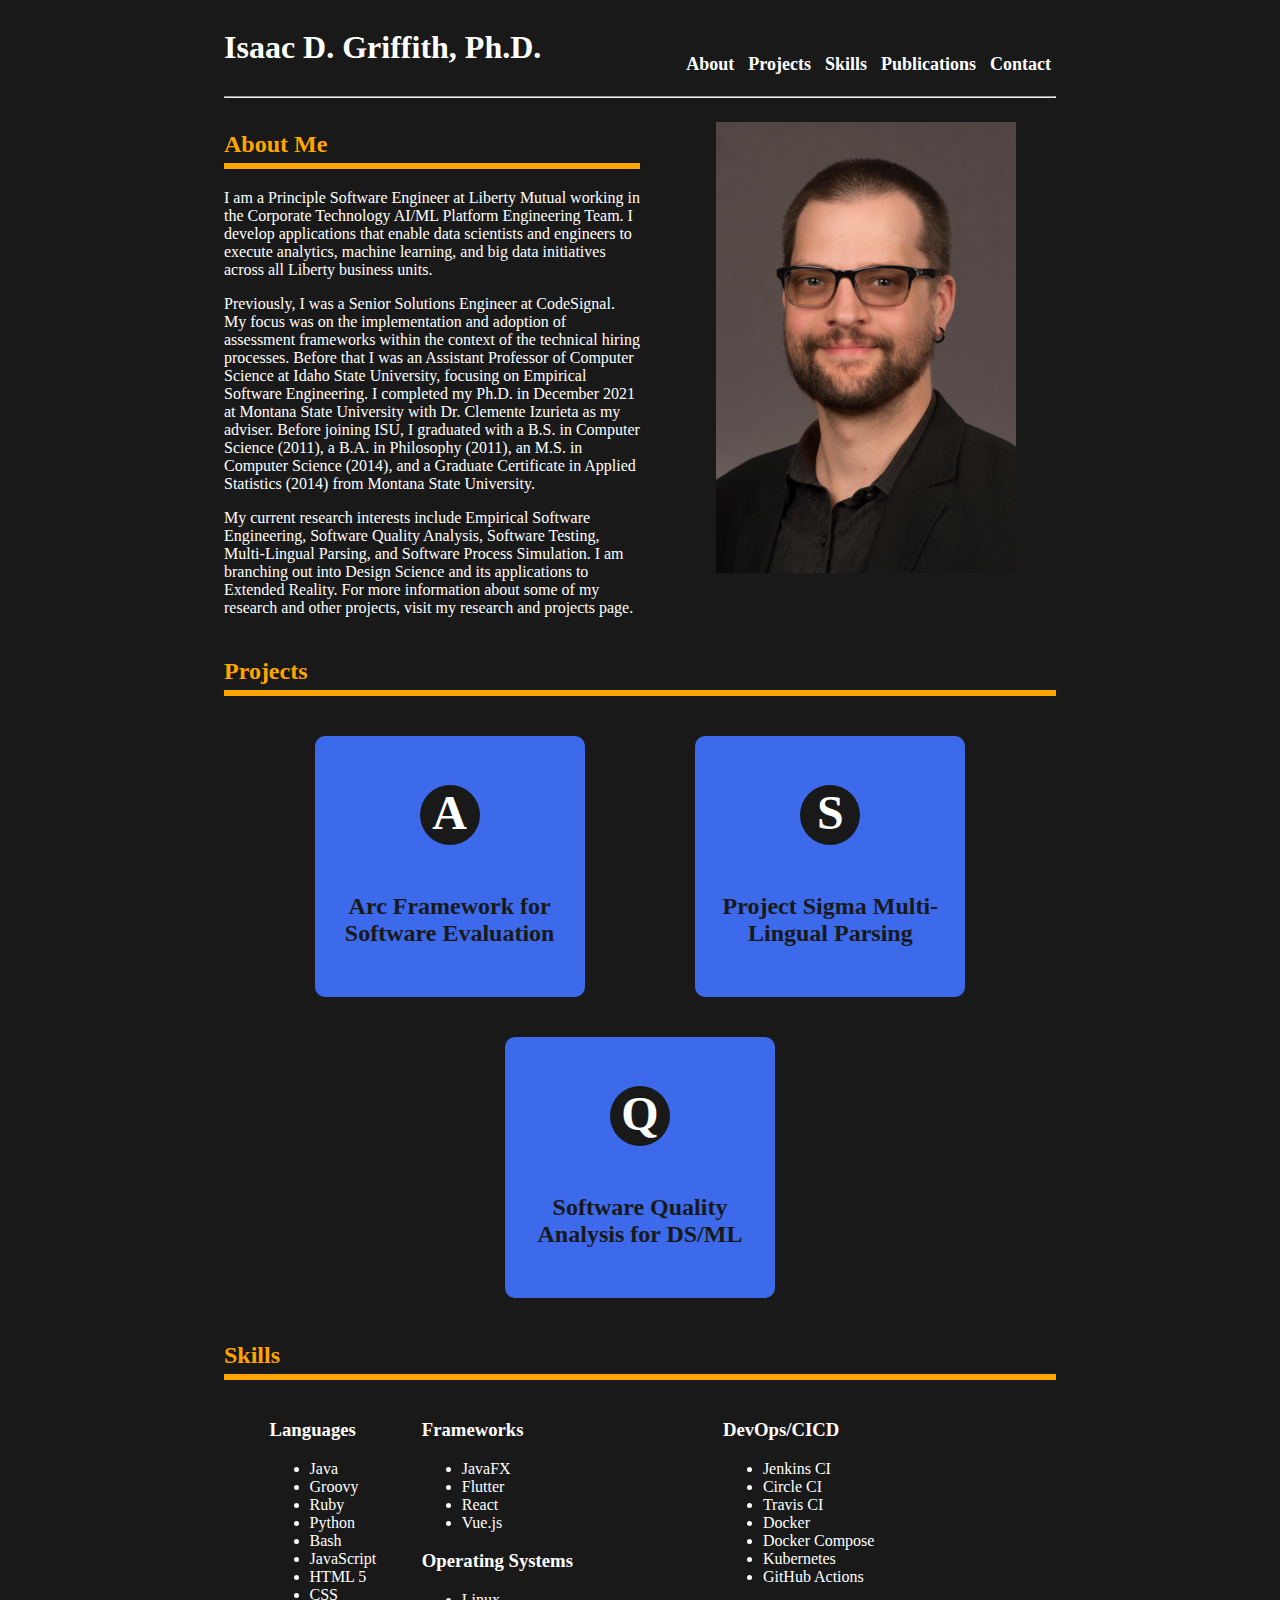
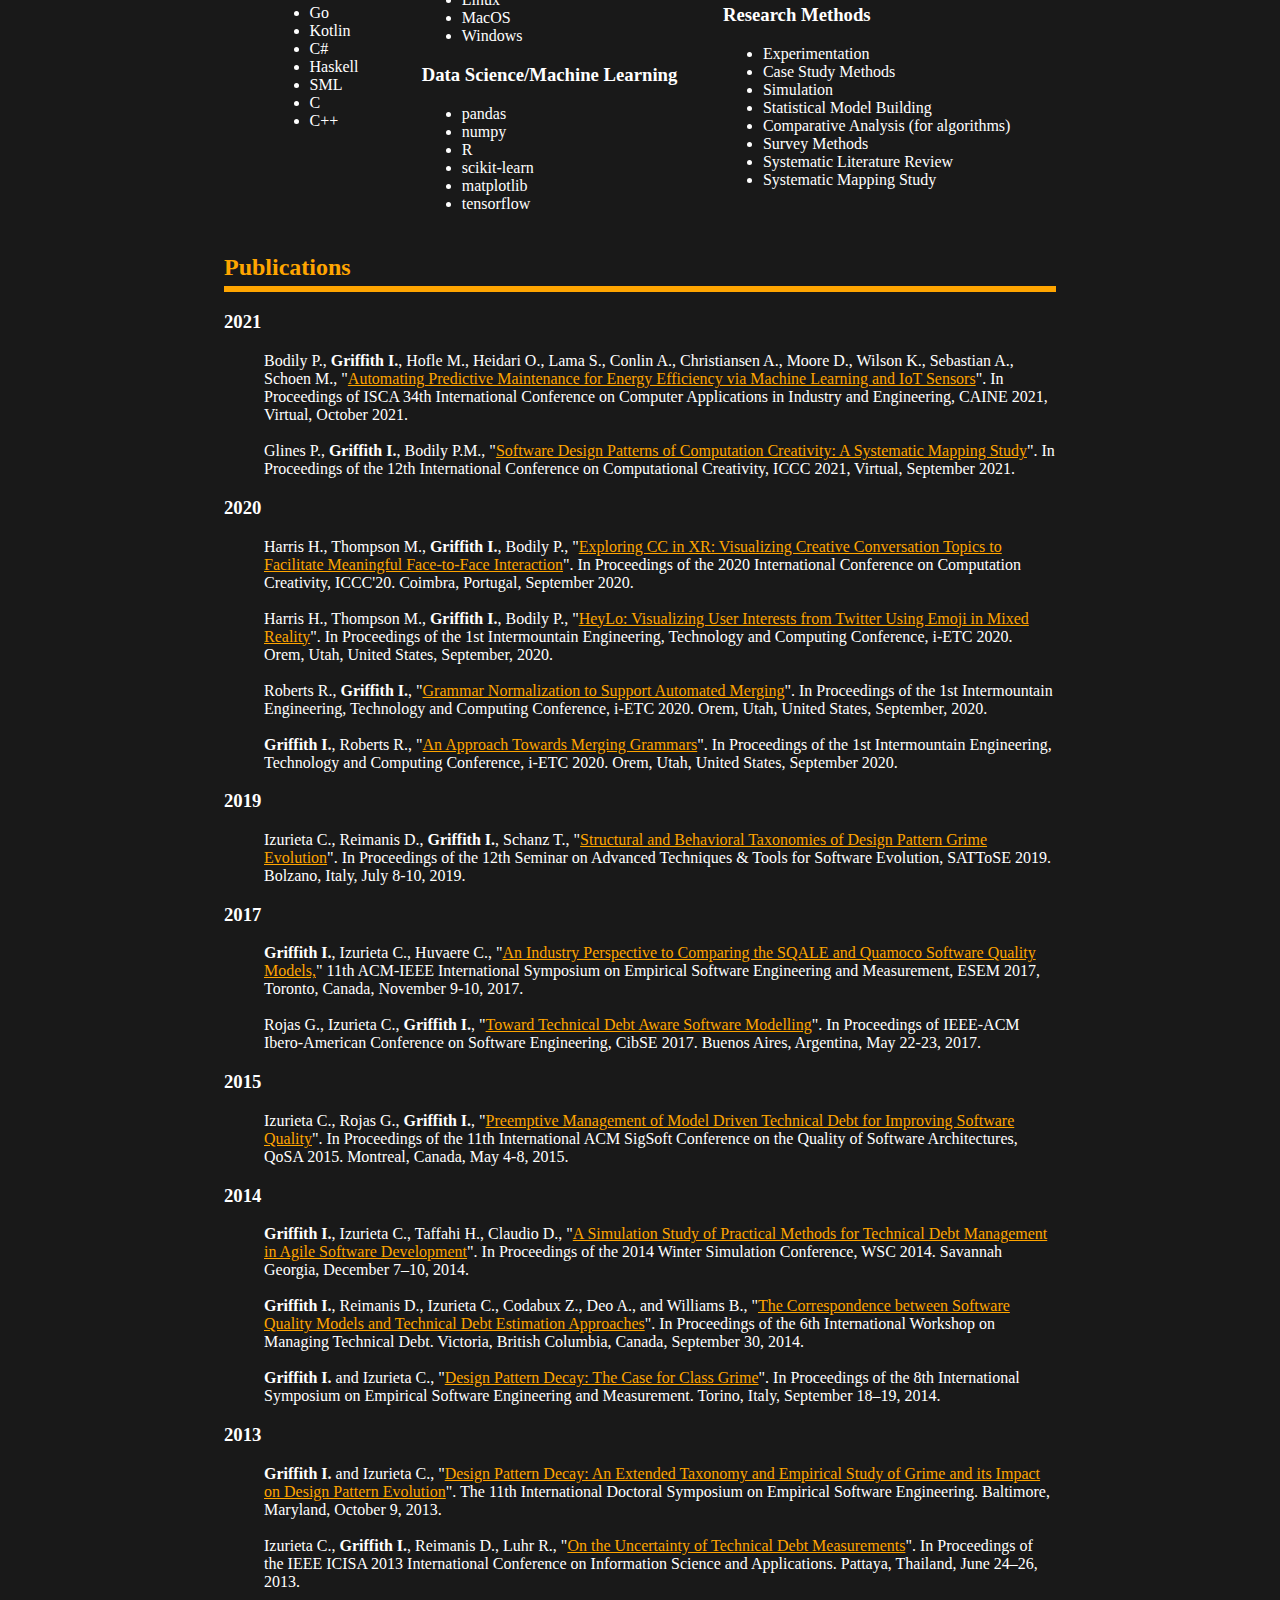
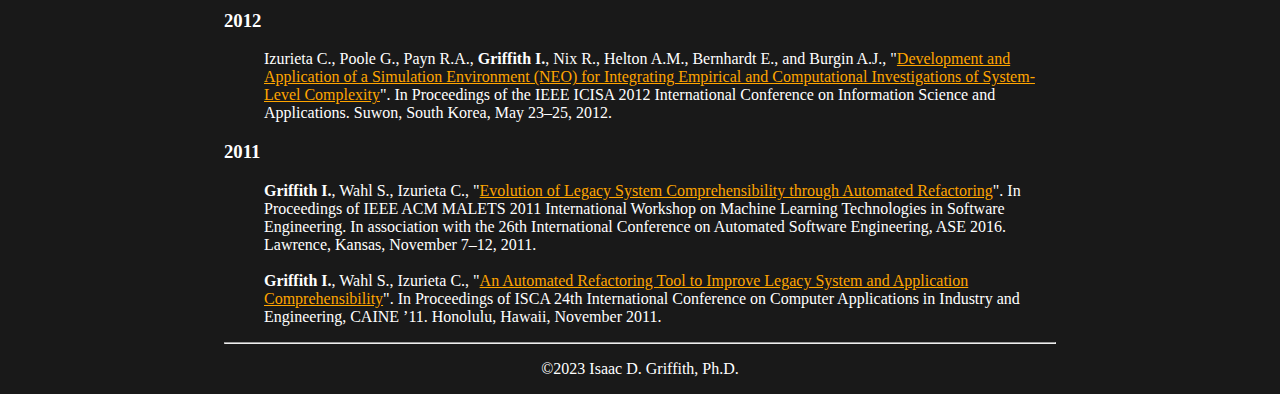
<file: index.html>
<!DOCTYPE html>
<html>
  <head>
    <title>Isaac Griffith, Ph.D.</title>
    <link href="./styles.css" type="text/css" rel="stylesheet">
    <meta name="viewport" content="width=device-width, initial-scale=1"/>
  </head>
  <body class="grid">
    <header>
      <h1>Isaac D. Griffith, Ph.D.</h1>
      <nav>
        <ul id="menu">
          <li class="menu-item"><a href="#about">About</a></li>
          <li class="menu-item"><a href="#projects">Projects</a></li>
          <li class="menu-item"><a href="#skills">Skills</a></li>
          <li class="menu-item"><a href="#publications">Publications</a></li>
          <li class="menu-item"><a href="contact.html">Contact</a></li>
        </ul>
      </nav>
    </header>
    <hr/>
    <main>
      <section id="about">
        <article>
          <h2>About Me</h2>
          <p>I am a Principle Software Engineer at Liberty Mutual working in the Corporate Technology AI/ML Platform Engineering Team. I develop
            applications that enable data scientists and engineers to execute analytics, machine learning, and big data initiatives across all
            Liberty business units.</p>
          <p>Previously, I was a Senior Solutions Engineer at CodeSignal. My focus was on the implementation and adoption of assessment frameworks 
             within the context of the technical hiring processes. Before that I was an Assistant Professor of Computer Science at Idaho State
             University, focusing on Empirical Software Engineering. I completed my Ph.D. in December 2021 at Montana State University with Dr.
             Clemente Izurieta as my adviser. Before joining ISU, I graduated with a B.S. in Computer Science (2011), a B.A. in Philosophy (2011),
             an M.S. in Computer Science (2014), and a Graduate Certificate in Applied Statistics (2014) from Montana State University.</p>            
          <p>My current research interests include Empirical Software Engineering, Software Quality Analysis, Software Testing, Multi-Lingual 
             Parsing, and Software Process Simulation. I am branching out into Design Science and its applications to Extended Reality. For 
             more information about some of my research and other projects, visit my research and projects page.</p>
        </article>
        <figure>
          <img src="images/photo.jpg" alt="Photo of Isaac Griffith" />
        </figure>
      </section>
      <section id="projects">
        <h2>Projects</h2>
        <div class="cards">
          <article class="proj-card">
            <div>
              <p class="icon">A</p>
              <p class="title">Arc Framework for Software Evaluation</p>
            </div>
          </article>
          <article class="proj-card">
            <div>
              <p class="icon">S</p>
              <p class="title">Project Sigma Multi-Lingual Parsing</p>
            </div>
          </article>
          <article class="proj-card">
            <div>
              <p class="icon">Q</p>
              <p class="title">Software Quality Analysis for DS/ML</p>
            </div>
          </article>
        </div>
      </section>
      <section id="skills">
        <h2>Skills</h2>
        <div id="skill-container">
          <div>
            <article>
              <h3>Languages</h3>
              <ul>
                <li>Java</li>
                <li>Groovy</li>
                <li>Ruby</li>
                <li>Python</li>
                <li>Bash</li>
                <li>JavaScript</li>
                <li>HTML 5</li>
                <li>CSS</li>
                <li>Go</li>
                <li>Kotlin</li>
                <li>C#</li>
                <li>Haskell</li>
                <li>SML</li>
                <li>C</li>
                <li>C++</li>
              </ul>
            </article>
          </div>
          <div>
            <article>
              <h3>Frameworks</h3>
              <ul>
                <li>JavaFX</li>
                <li>Flutter</li>
                <li>React</li>
                <li>Vue.js</li>
              </ul>
            </article>
            <article>
              <h3>Operating Systems</h3>
              <ul>
                <li>Linux</li>
                <li>MacOS</li>
                <li>Windows</li>
              </ul>
            </article>
            <article>
              <h3>Data Science/Machine Learning</h3>
              <ul>
                <li>pandas</li>
                <li>numpy</li>
                <li>R</li>
                <li>scikit-learn</li>
                <li>matplotlib</li>
                <li>tensorflow</li>
              </ul>
            </article>
          </div>
          <div>
            <article>
              <h3>DevOps/CICD</h3>
              <ul>
                <li>Jenkins CI</li>
                <li>Circle CI</li>
                <li>Travis CI</li>
                <li>Docker</li>
                <li>Docker Compose</li>
                <li>Kubernetes</li>
                <li>GitHub Actions</li>
              </ul>
            </article>
            <article>
              <h3>Research Methods</h3>
              <ul>
                <li>Experimentation</li>
                <li>Case Study Methods</li>
                <li>Simulation</li>
                <li>Statistical Model Building</li>
                <li>Comparative Analysis (for algorithms)</li>
                <li>Survey Methods</li>
                <li>Systematic Literature Review</li>
                <li>Systematic Mapping Study</li>
              </ul>
            </article>
          </div>
        </div>
      </section>
      <section id="publications">
        <h2>Publications</h2>
        <article id="2021">
          <h3>2021</h3>
          <ul class="pubs">
            <li>Bodily P., <strong>Griffith I.</strong>, Hofle M., Heidari O., Lama S., Conlin A., Christiansen A., Moore D., Wilson K., Sebastian A., Schoen M., "<a href="pubs/caine2021.pdf" target="_blank">Automating Predictive Maintenance for Energy Efficiency via Machine Learning and IoT Sensors</a>". In Proceedings of ISCA 34th International Conference on Computer Applications in Industry and Engineering, CAINE 2021, Virtual, October 2021.</li><br/>
            <li>Glines P., <strong>Griffith I.</strong>, Bodily P.M., "<a href="pubs/iccc2021.pdf" target="_blank">Software Design Patterns of Computation Creativity: A Systematic Mapping Study</a>". In Proceedings of the 12th International Conference on Computational Creativity, ICCC 2021, Virtual, September 2021.</li>
          </ul>
        </article>
        <article id="2020">
          <h3>2020</h3>
          <ul class="pubs">
            <li>Harris H., Thompson M., <strong>Griffith I.</strong>, Bodily P., "<a href="pubs/iccc2020.pdf" target="_blank">Exploring CC in XR: Visualizing Creative Conversation Topics to Facilitate Meaningful Face-to-Face Interaction</a>". In Proceedings of the 2020 International Conference on Computation Creativity, ICCC'20. Coimbra, Portugal, September 2020.</li><br/>
            <li>Harris H., Thompson M., <strong>Griffith I.</strong>, Bodily P., "<a href="pubs/ietc2020_1.pdf" target="_blank">HeyLo: Visualizing User Interests from Twitter Using Emoji in Mixed Reality</a>". In Proceedings of the 1st Intermountain Engineering, Technology and Computing Conference, i-ETC 2020. Orem, Utah, United States, September, 2020.</li><br/>
            <li>Roberts R., <strong>Griffith I.</strong>, "<a href="pubs/ietc2020_1.pdf" target="_blank">Grammar Normalization to Support Automated Merging</a>". In Proceedings of the 1st Intermountain Engineering, Technology and Computing Conference, i-ETC 2020. Orem, Utah, United States, September, 2020.</li><br/>
            <li><strong>Griffith I.</strong>, Roberts R., "<a href="pubs/ietc2020_1.pdf" target="_blank">An Approach Towards Merging Grammars</a>". In Proceedings of the 1st Intermountain Engineering, Technology and Computing Conference, i-ETC 2020. Orem, Utah, United States, September 2020.</li>
          </ul>
        </article>
        <article id="2019">
          <h3>2019</h3>
          <ul class="pubs">
            <li>Izurieta C., Reimanis D., <strong>Griffith I.</strong>, Schanz T., "<a href="pubs/sattose2019.pdf" target="_blank">Structural and Behavioral Taxonomies of Design Pattern Grime Evolution</a>". In Proceedings of the 12th Seminar on Advanced Techniques & Tools for Software Evolution, SATToSE 2019. Bolzano, Italy, July 8-10, 2019.</li>
          </ul>
        </article>
        <article id="2017">
          <h3>2017</h3>
          <ul class="pubs">
            <li><strong>Griffith I.</strong>, Izurieta C., Huvaere C., "<a href="pubs/esem2017.pdf" target="_blank">An Industry Perspective to Comparing the SQALE and Quamoco Software Quality Models,</a>" 11th ACM-IEEE International Symposium on Empirical Software Engineering and Measurement, ESEM 2017, Toronto, Canada, November 9-10, 2017.</li><br/>
            <li>Rojas G., Izurieta C., <strong>Griffith I.</strong>, "<a href="pubs/cibse2017.pdf" target="_blank">Toward Technical Debt Aware Software Modelling</a>". In Proceedings of IEEE-ACM Ibero-American Conference on Software Engineering, CibSE 2017. Buenos Aires, Argentina, May 22-23, 2017.</li>
          </ul>
        </article>
        <article id="2015">
          <h3>2015</h3>
          <ul class="pubs">
            <li>Izurieta C., Rojas G., <strong>Griffith I.</strong>, "<a href="pubs/qosa2015.pdf">Preemptive Management of Model Driven Technical Debt for Improving Software Quality</a>". In Proceedings of the 11th International ACM SigSoft Conference on the Quality of Software Architectures, QoSA 2015. Montreal, Canada, May 4-8, 2015.</li>
          </ul>
        </article>
        <article id="2014">
          <h3>2014</h3>
          <ul class="pubs">
            <li><strong>Griffith I.</strong>, Izurieta C., Taffahi H., Claudio D., "<a href="pubs/wsc2014.pdf" target="_blank">A Simulation Study of Practical Methods for Technical Debt Management in Agile Software Development</a>". In Proceedings of the 2014 Winter Simulation Conference, WSC 2014. Savannah Georgia, December 7–10, 2014.</li><br/>
            <li><strong>Griffith I.</strong>, Reimanis D., Izurieta C., Codabux Z., Deo A., and Williams B., "<a href="pubs/mtd2014.pdf" target="_blank">The Correspondence between Software Quality Models and Technical Debt Estimation Approaches</a>". In Proceedings of the 6th International Workshop on Managing Technical Debt. Victoria, British Columbia, Canada, September 30, 2014.</li><br/>
            <li><strong>Griffith I.</strong> and Izurieta C., "<a href="pubs/esem2014.pdf" target="_blank">Design Pattern Decay: The Case for Class Grime</a>". In Proceedings of the 8th International Symposium on Empirical Software Engineering and Measurement. Torino, Italy, September 18–19, 2014.</li>
          </ul>
        </article>
        <article id="2013">
          <h3>2013</h3>
          <ul class="pubs">
            <li><strong>Griffith I.</strong> and Izurieta C., "<a href="pubs/idoese2013.pdf" target="_blank">Design Pattern Decay: An Extended Taxonomy and Empirical Study of Grime and its Impact on Design Pattern Evolution</a>". The 11th International Doctoral Symposium on Empirical Software Engineering. Baltimore, Maryland, October 9, 2013.</li><br/>
            <li>Izurieta C., <strong>Griffith I.</strong>, Reimanis D., Luhr R., "<a href="pubs/icisa2013.pdf" target="_blank">On the Uncertainty of Technical Debt Measurements</a>". In Proceedings of the IEEE ICISA 2013 International Conference on Information Science and Applications. Pattaya, Thailand, June 24–26, 2013.</li>
          </ul>
        </article>
        <article id="2012">
          <h3>2012</h3>
          <ul class="pubs">
            <li>Izurieta C., Poole G., Payn R.A., <strong>Griffith I.</strong>, Nix R., Helton A.M., Bernhardt E., and Burgin A.J., "<a href="pubs/icisa2012.pdf" target="_blank">Development and Application of a Simulation Environment (NEO) for Integrating Empirical and Computational Investigations of System-Level Complexity</a>". In Proceedings of the IEEE ICISA 2012 International Conference on Information Science and Applications. Suwon, South Korea, May 23–25, 2012.</li>
          </ul>
        </article>
        <article id="2011">
          <h3>2011</h3>
          <ul class="pubs">
            <li><strong>Griffith I.</strong>, Wahl S., Izurieta C., "<a href="pubs/malets2011.pdf" target="_blank">Evolution of Legacy System Comprehensibility through Automated Refactoring</a>". In Proceedings of IEEE ACM MALETS 2011 International Workshop on Machine Learning Technologies in Software Engineering. In association with the 26th International Conference on Automated Software Engineering, ASE 2016. Lawrence, Kansas, November 7–12, 2011.</li><br/>
            <li><strong>Griffith I.</strong>, Wahl S., Izurieta C., "<a href="pubs/caine2011.pdf" target="_blank">An Automated Refactoring Tool to Improve Legacy System and Application Comprehensibility</a>". In Proceedings of ISCA 24th International Conference on Computer Applications in Industry and Engineering, CAINE ’11. Honolulu, Hawaii, November 2011.</li>
          </ul>
        </article>
      </section>
    </main>
    <footer>
      <hr/>
      <p class="copyright">&copy;2023 Isaac D. Griffith, Ph.D.</p>
    </footer>
  </body>
</html>
</file>
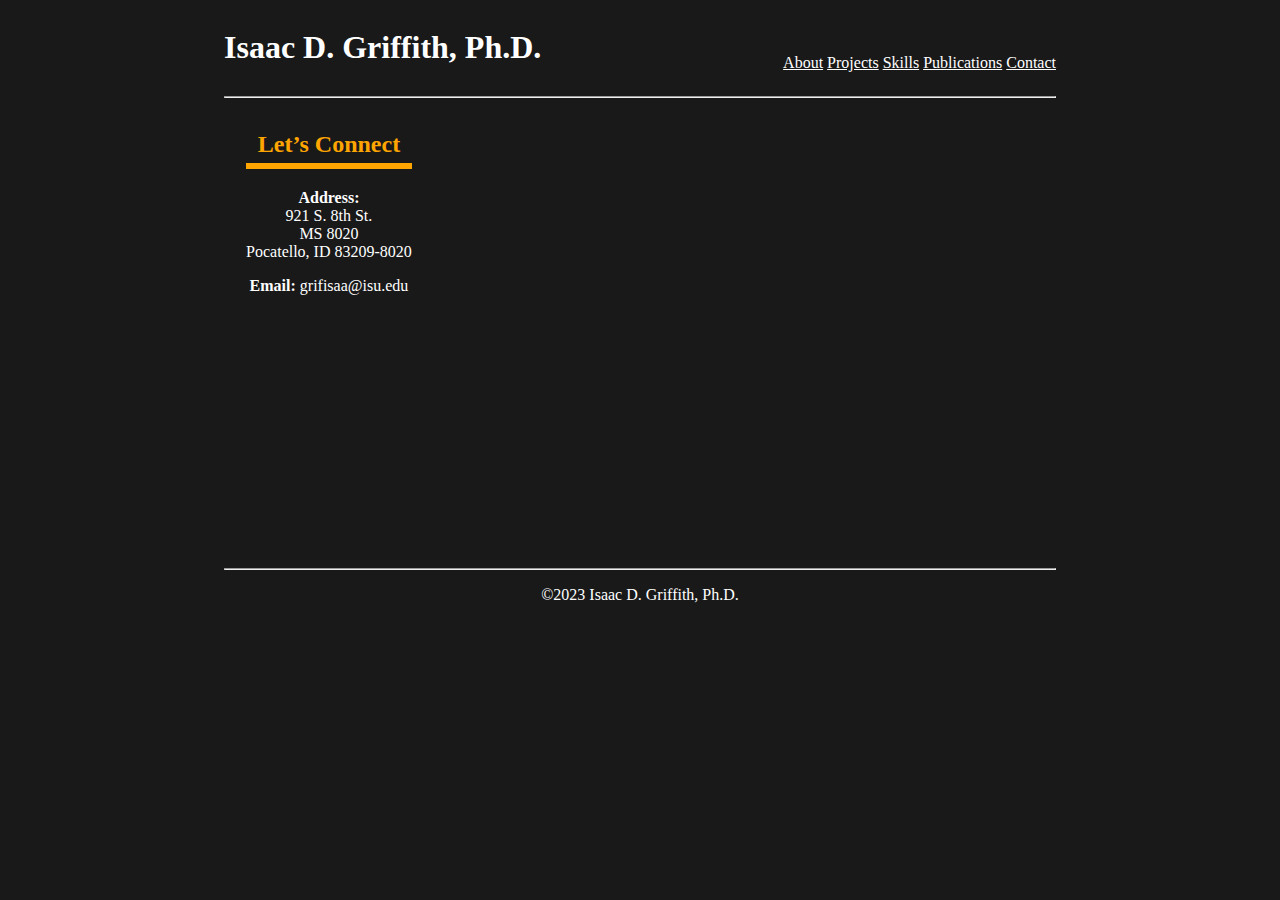
<file: contact.html>
<!DOCTYPE html>
<html>
  <head>
    <title>Isaac Griffith, Ph.D. | Contact</title>
    <link href="./styles.css" type="text/css" rel="stylesheet">
  </head>
  <body>
    <header>
      <h1>Isaac D. Griffith, Ph.D.</h1>
      <nav>
        <ul id="menu">
          <li><a href="index.html#about">About</a></li>
          <li><a href="index.html#projects">Projects</a></li>
          <li><a href="index.html#skills">Skills</a></li>
          <li><a href="index.html#publications">Publications</a></li>
          <li><a href="contact.html">Contact</a></li>
        </ul>
      </nav>
    </header>
    <hr/>
    <main>
      <section id="contact">
        <article id="contact-info">
          <h2>Let’s Connect</h2>

          <p>
          <strong>Address:</strong><br/>
          921 S. 8th St.<br/>
          MS 8020<br/>
          Pocatello, ID  83209-8020<br/>
          <p>

          <p><strong>Email: </strong>grifisaa@isu.edu</p>
        </article>
        <article id="map">
          <iframe src="https://www.google.com/maps/embed?pb=!1m18!1m12!1m3!1d2924.476419583201!2d-112.43195604846889!3d42.862787511093764!2m3!1f0!2f0!3f0!3m2!1i1024!2i768!4f13.1!3m3!1m2!1s0x54aef7c87304a7bf%3A0xca00db436d4cc08e!2sIdaho%20State%20University!5e0!3m2!1sen!2sus!4v1677332162781!5m2!1sen!2sus" width="600" height="450" style="border:0;" allowfullscreen="" loading="lazy" referrerpolicy="no-referrer-when-downgrade"></iframe>
        </article>
      </section>
    </main>
    <footer>
      <hr/>
      <p class="copyright">&copy;2023 Isaac D. Griffith, Ph.D.</p>
    </footer>
  </body>
</html>
</file>
<file: styles.css>
* {
    font-family: Roboto;
    background-color: rgb(25, 25, 25);
    color: white;
}

@media only screen and (max-width: 768px) {
    body {
        width: 90%;
        margin-left: 5%;
        margin-right: 5%;
    }

    #about article {
        width: 100%;
        display: inline-block;
        vertical-align: top;
    }
}

@media only screen and (min-width: 768px) and (max-width: 1024px) {
    body {
        width: 75%;
        margin-left: 12.5%;
        margin-right: 12.5%;
    }

    #about article {
        width: 100%;
        display: inline-block;
        vertical-align: top;
    }
}

@media only screen and (min-width: 1024px) and (max-width: 1600px) {
    body {
        width: 65%;
        margin-left: 17.5%;
        margin-right: 17.5%;
    }

    #about article {
        width: 50%;
        display: inline-block;
        vertical-align: top;
    }
}

@media only screen and (min-width: 1600px) {
    body {
        width: 50%;
        margin-left: 25%;
        margin-right: 25%;
    }

    #about article {
        width: 50%;
        display: inline-block;
        vertical-align: top;
    }
}

#contact {
    display: flex;
    justify-content: space-evenly;
    flex-wrap: wrap;
    align-content: flex-start;
}

#contact-info {
    display: inline-block;
    vertical-align: top;
    text-align: center;
}

#about {
    display: flex;
    justify-content: space-between;
    flex-wrap: wrap;
}

#map {
    display: inline-block;
}

img {
    min-width: 200px;
    max-width: 300px;
    height: auto;
}

header {
    width: 100%;
    display: flex;
    justify-content: space-between;
}

header h1 {
    width: 50%;
}

nav ul {
    list-style-type: none;
}

#menu {
    position: relative;
    top: 30px;
}

nav ul li {
    display: inline;
}

footer {
    grid-area: footer;
}

footer p {
    text-align: center;   
}

.cards {
    display: flex;
    justify-content: space-evenly;
    flex-wrap: wrap;
}

.proj-card * {
    background-color: rgb(60, 106, 234);
}

.proj-card {
    width: 250px;
    height: 250px;
    background-color: rgb(60, 106, 234);
    border-radius: 10px;
    text-align: center;
    margin: 20px 20px 20px 20px;
    padding: 1px 10px 10px 10px;
    display: inline-block;
}

.icon {
    width: 60px;
    height: 60px;
    font-size: 48px;
    font-family: Roboto;
    font-weight: bolder;
    color: white;
    background-color: rgb(25, 25, 25);
    border-radius: 50%;
    text-align: center;
    vertical-align: middle;
    position: relative;
    left: 95px;
}

.title {
    color: rgb(25, 25, 25);
    font-size: 24px;
    font-weight: bolder;
}

.pubs {
    list-style-type: none;
}

.pubs li a {
    color: orange;
}

h2 {
    background-color: rgb(25, 25, 25);
    color: orange;
    padding: 5px 0px 5px 0px;
    border-bottom-width: 6px;
    border-bottom-style: solid;
    border-color: orange;
}

.menu-item a {
    font-size: 18px;
    font-weight: bold;
    color: white;
    text-decoration: none;
    padding-left: 5px;
    padding-right: 5px;
}

.menu-item a:hover {
    color: rgb(119, 153, 247);
    border-bottom-color: rgb(119, 153, 247);
    border-bottom-width: 6px;
    border-bottom-style: solid;
}

.menu-item a:active {
    color: lightskyblue;
}

#skill-container {
    display: flex;
    flex-wrap: wrap;
    justify-content: space-evenly;
}
</file>
